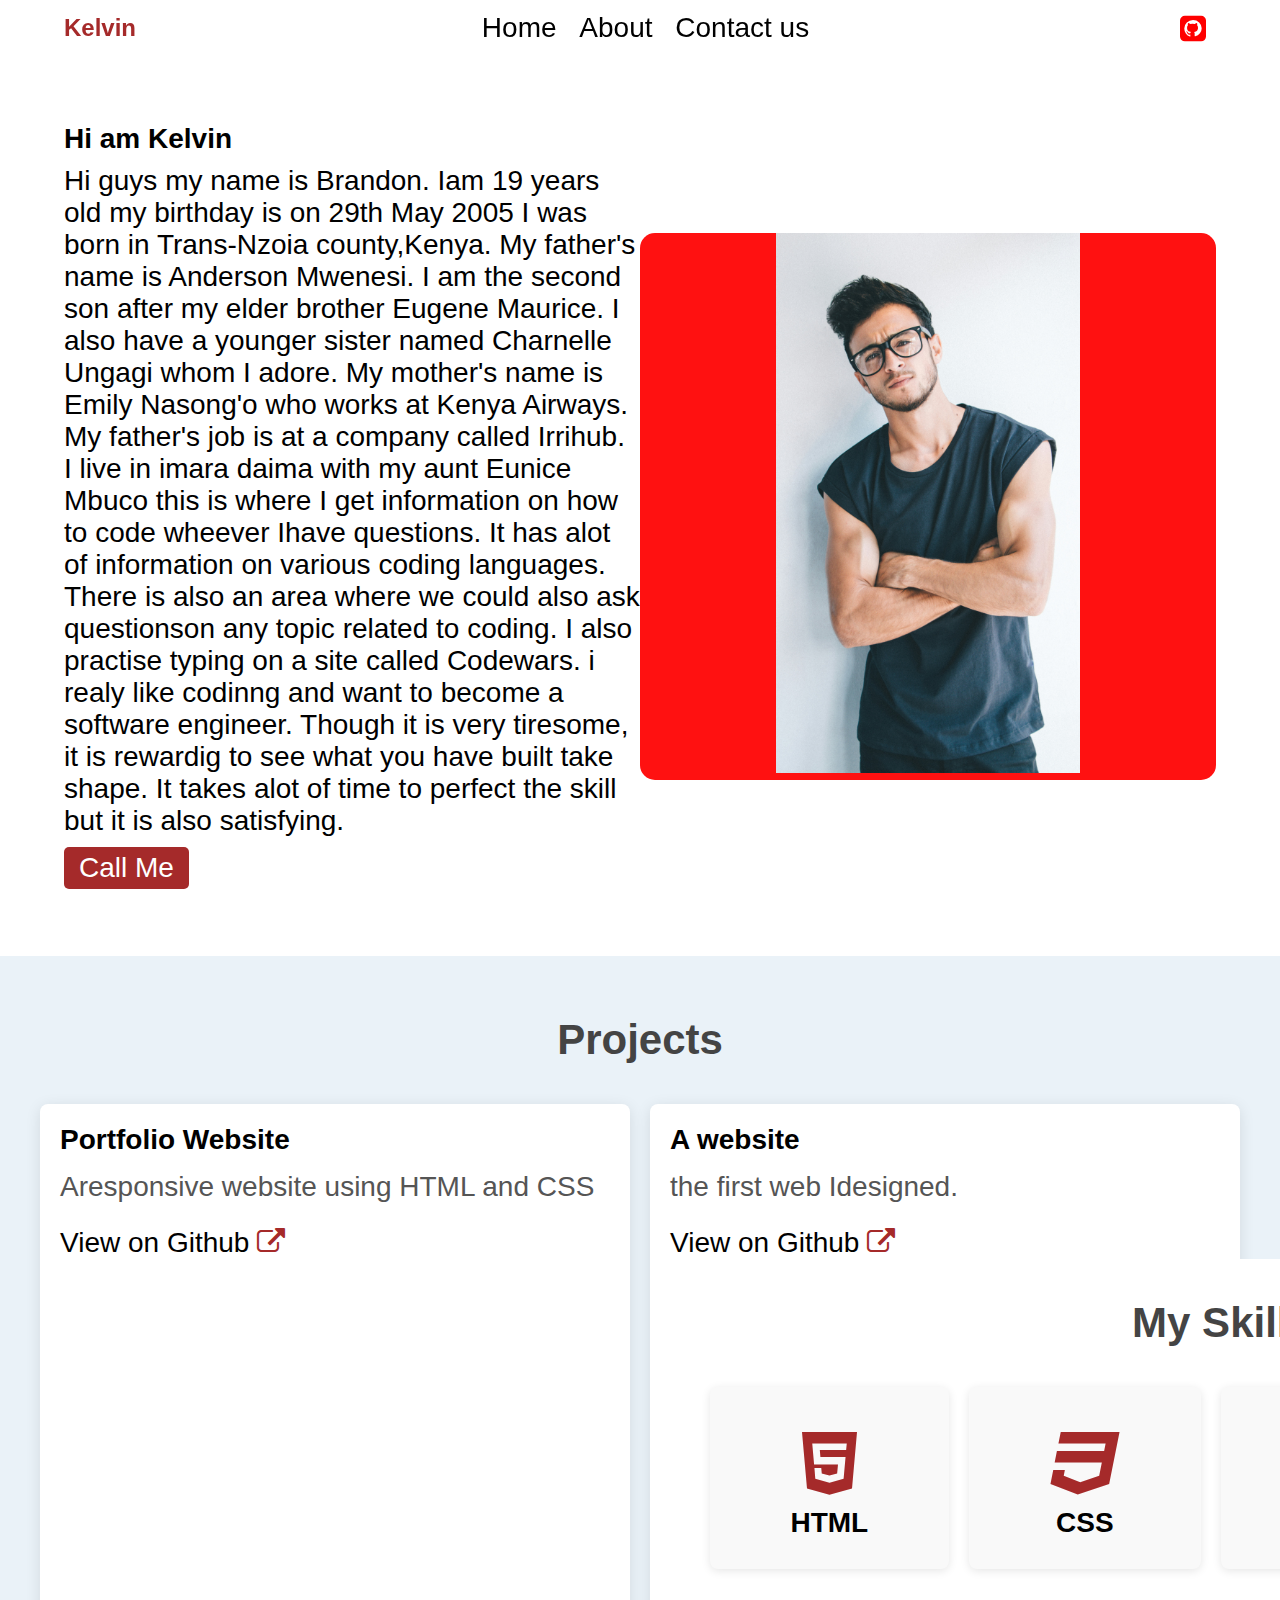
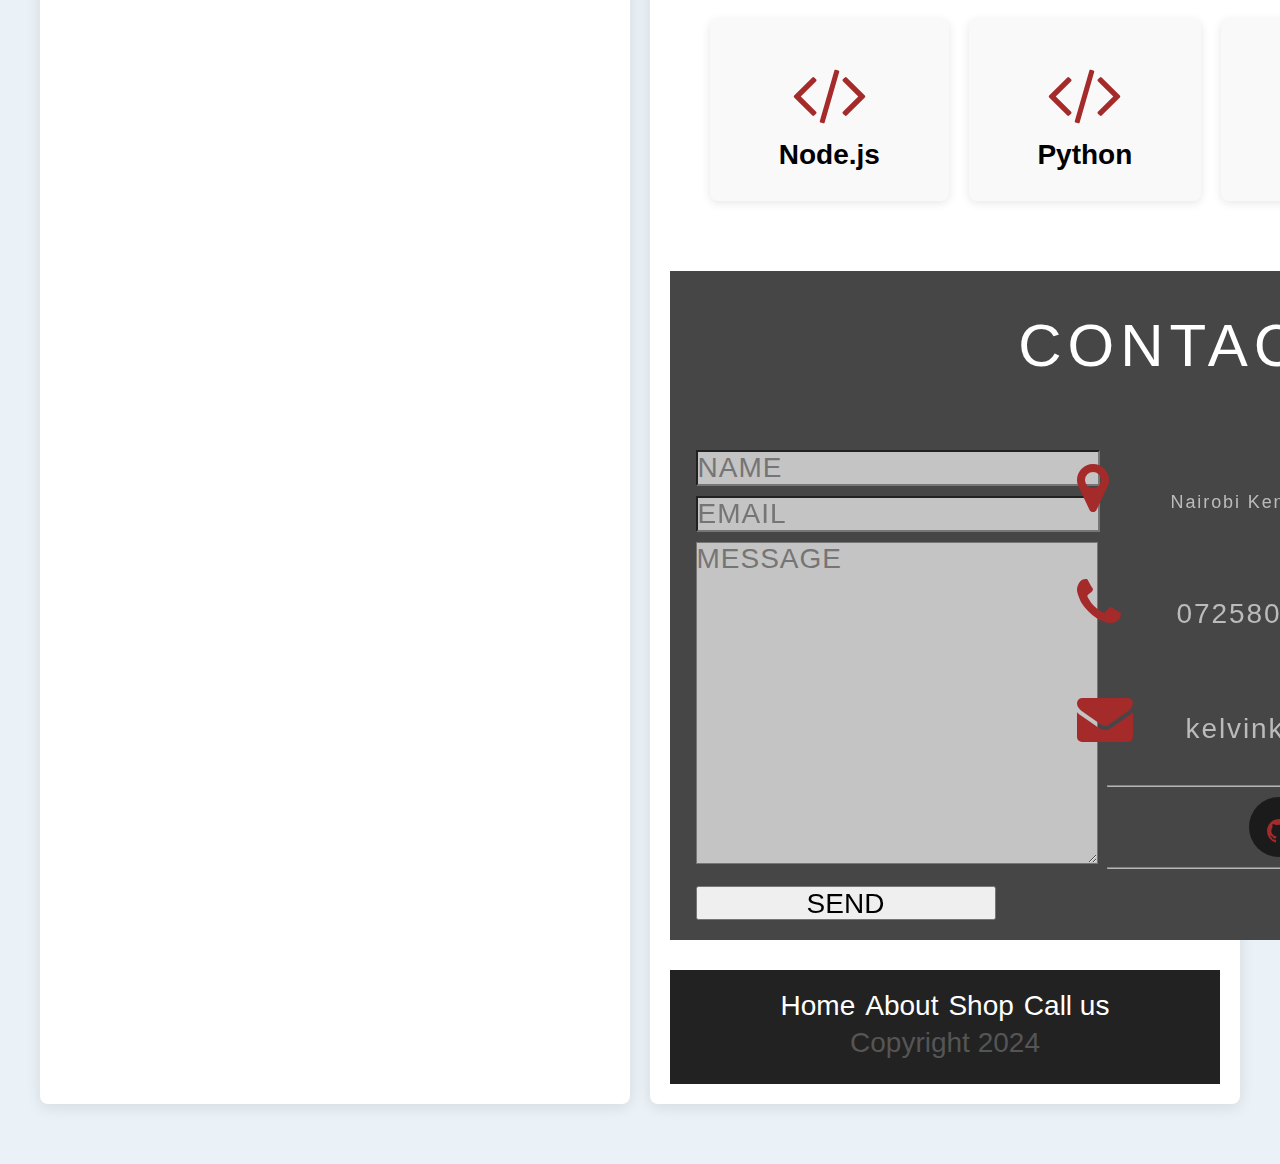
<file: index.html>
<!DOCTYPE html>
<html lang="en">
<head>
    <meta charset="UTF-8">
    <meta name="viewport" content="width=device-width, initial-scale=1.0">
    <title>Portfolio</title>
    <link rel="stylesheet" href="./style.css" >
    <link rel="stylesheet" href="https://cdnjs.cloudflare.com/ajax/libs/font-awesome/4.7.0/css/font-awesome.min.css" integrity="sha512-SfTiTlX6kk+qitfevl/7LibUOeJWlt9rbyDn92a1DqWOw9vWG2MFoays0sgObmWazO5BQPiFucnnEAjpAB+/Sw==" crossorigin="anonymous" referrerpolicy="no-referrer" />
</head>
<body>
<!-- Navbar -->
<section id="navbar">
    <h5>Kelvin</h5>
    <div>
        <a href="/" >Home</a>
        <a href="./about.html" >About</a>
        <a href="" >Contact us</a>
    </div>
    <div>
        <i class="fa fa-github-square" aria-hidden="true"></i>
    </div>

</section>


<!-- Landing -->
<div class="landing">
    <div>
        <h5>Hi am Kelvin</h5>
        <p>Hi guys my name is Brandon. Iam 19 years old my birthday is on 29th May 2005 I was born in Trans-Nzoia county,Kenya. My father's name is Anderson Mwenesi. I am the second son after my elder brother
          Eugene  Maurice. I also have a younger sister named Charnelle Ungagi whom I adore. My mother's name is Emily Nasong'o who works at Kenya Airways. My father's job is at a company called Irrihub. I live
          in imara daima with my aunt Eunice Mbuco this is where I get information on how to code wheever Ihave questions. It has alot of information on various coding languages. There is also an area where we could also ask questionson any topic
          related to coding. I also practise typing on a site called Codewars. i realy like codinng and want to become a software engineer. Though it is very tiresome, it is rewardig to see what you have built 
          take shape. It takes alot of time to perfect the skill but it is also satisfying.</p>
        <button>Call Me</button>
    </div>
    <div class="right">
        <img src="./images/mubariz-mehdizadeh-Py8F6-hRn5o-unsplash.jpg" alt="me" />
    </div>
</div>

  <!-- Projects Section -->
  <section id="projects" class="projects-section">
    <h2 class="section-title">Projects</h2>
    <div class="projects-grid">
      <div class="project-item">
        <h3>Portfolio Website</h3>
        <p>Aresponsive website using HTML and CSS</p>
        <div>
            <span>View on Github</span>
            <i class="fa fa-external-link" aria-hidden="true"></i>
        </div>
    </div>
      <div class="project-item">
        <h3>A website</h3>
        <p>the first web Idesigned.</p>
        <div>
            <span>View on Github</span>
            <i class="fa fa-external-link" aria-hidden="true"></i>
        </div> 
        <div>
        <section>
              <section>






<!-- skills section -->
<section id="skills" class="skills-section">
    <h2 class="section-title">My Skills</h2>
    <div class="skills-grid">
      <div class="skill">
        <i class="fa fa-html5" aria-hidden="true"></i>
        <h3>HTML</h3>
      </div>
      <div class="skill">
        <i class="fa fa-css3" aria-hidden="true"></i>
        <h3>CSS</h3>
      </div>
      <div class="skill">
        <i class="fa fa-jsfiddle" aria-hidden="true"></i>
        <h3>JavaScript</h3>
      </div>
      <div class="skill">
        <i class="fa fa-codepen" aria-hidden="true"></i>
        <h3>React</h3>
      </div>
      <div class="skill">
        <i class="fa fa-code" aria-hidden="true"></i>
        <h3>Node.js</h3>
      </div>
      <div class="skill">
        <i class="fa fa-code" aria-hidden="true"></i>
        <h3>Python</h3>
      </div>
      <div class="skill">
        <i class="fa fa-code" aria-hidden="true"></i>
        <h3>Django</h3>
      </div>
      <div class="skill">
        <i class="fa fa-git" aria-hidden="true"></i>
        <h3>Git</h3>
      </div>
    </div>
  </section>




<!-- contact us -->
<section id="contact">
  
    <h1 class="section-header">Contact</h1>
    
    <div class="contact-wrapper">
    
    <!-- Left contact page --> 
      <form id="contact-form" class="form-horizontal" role="form">
         
        <div class="form-group">
          <div class="col-sm-12">
            <input type="text" class="form-control" id="name" placeholder="NAME" name="name" value="" required>
          </div>
        </div>
  
        <div class="form-group">
          <div class="col-sm-12">
            <input type="email" class="form-control" id="email" placeholder="EMAIL" name="email" value="" required>
          </div>
        </div>
  
        <textarea class="form-control" rows="10" placeholder="MESSAGE" name="message" required></textarea>
        
        <button class="send-button" id="submit" type="submit" value="SEND">
          <!-- <div class="alt-send-button">
            <i class="fa fa-paper-plane"></i><span class="send-text">SEND</span>
          </div> -->
          SEND
        
        </button>
        
      </form>
      
    <!-- Right contact page --> 
      
        <div class="direct-contact-container">
  
          <ul class="contact-list">
            <li class="list-item"><i class="fa fa-map-marker fa-2x"><span class="contact-text place">Nairobi Kenya</span></i></li>
            
            <li class="list-item"><i class="fa fa-phone fa-2x"><span class="contact-text phone"><a href="tel:1-212-555-5555" title="Give me a call">0725801772</a></span></i></li>
            
            <li class="list-item"><i class="fa fa-envelope fa-2x"><span class="contact-text gmail"><a href="mailto:#" title="Send me an email">kelvinkipchumba002@gmail.com</a></span></i></li>
            
          </ul>
  
          <hr>
          <ul class="social-media-list">
            <li><a href="#" target="_blank" class="contact-icon">
              <i class="fa fa-github" aria-hidden="true"></i></a>
            </li>
            <li><a href="#" target="_blank" class="contact-icon">
              <i class="fa fa-codepen" aria-hidden="true"></i></a>
            </li>
            <li><a href="#" target="_blank" class="contact-icon">
              <i class="fa fa-twitter" aria-hidden="true"></i></a>
            </li>
            <li><a href="#" target="_blank" class="contact-icon">
              <i class="fa fa-instagram" aria-hidden="true"></i></a>
            </li>       
          </ul>
          <hr>
    
        </div>
      
    </div>
    
  </section>  
    
    

<!-- footer -->
<section class="footer">
    <div>
        <a href="">Home</a>
        <a href="">About</a>
        <a href="">Shop</a>
        <a href="">Call us</a>
    </div>
    <p>Copyright 2024</p>
    
</section>
    
</body>
</html>
</file>
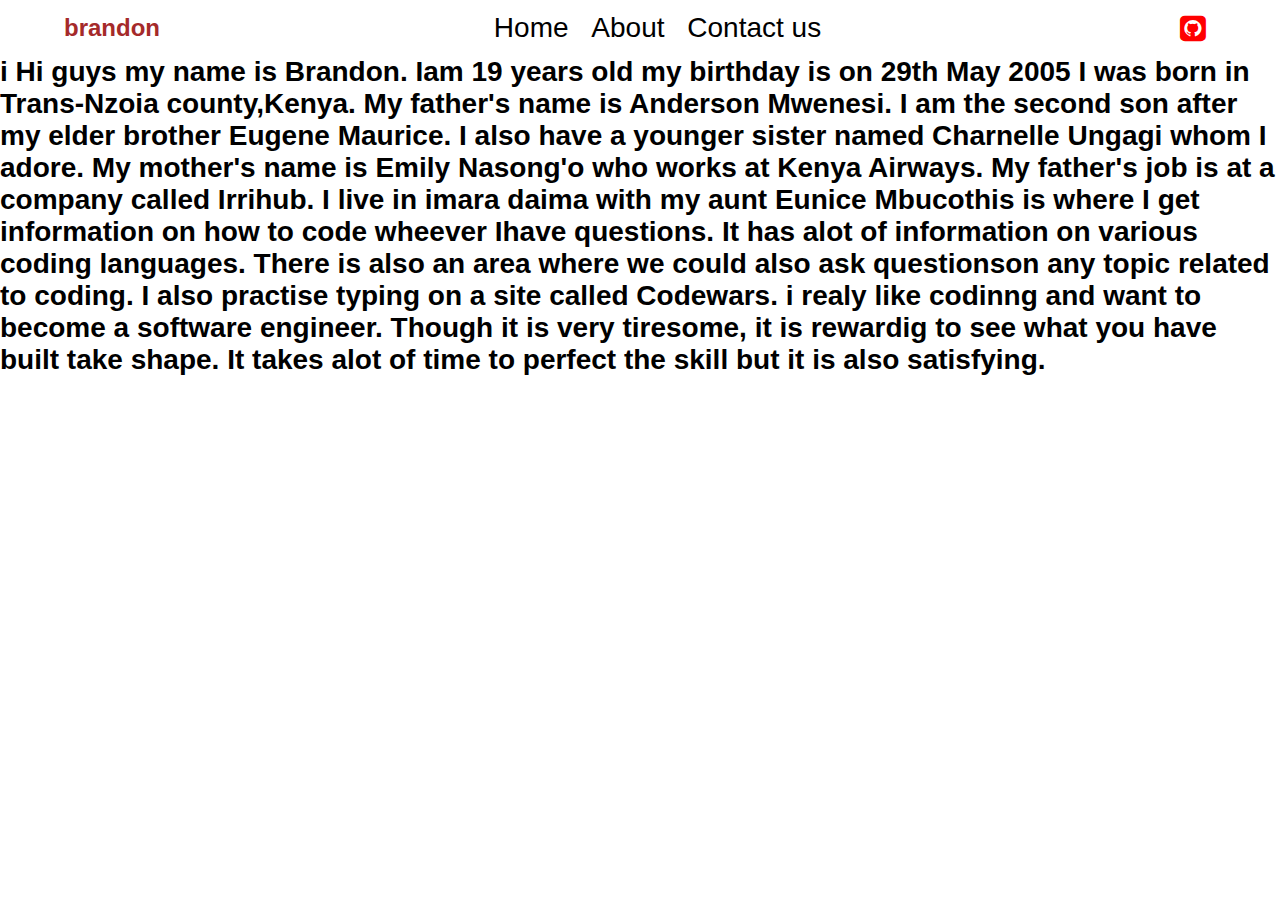
<file: about.html>
<!DOCTYPE html>
<html lang="en">
<head>
    <meta charset="UTF-8">
    <meta name="viewport" content="width=device-width, initial-scale=1.0">
    <title>Portfolio</title>
    <link rel="stylesheet" href="./style.css" >
    <link rel="stylesheet" href="https://cdnjs.cloudflare.com/ajax/libs/font-awesome/4.7.0/css/font-awesome.min.css" integrity="sha512-SfTiTlX6kk+qitfevl/7LibUOeJWlt9rbyDn92a1DqWOw9vWG2MFoays0sgObmWazO5BQPiFucnnEAjpAB+/Sw==" crossorigin="anonymous" referrerpolicy="no-referrer" />
</head>
<body>
<!-- Navbar -->
<section id="navbar">
    <h5>brandon</h5>
    <div>
        <a href="/" >Home</a>
        <a href="./about.html" >About</a>
        <a href="" >Contact us</a>
    </div>
    <div>
        <i class="fa fa-github-square" aria-hidden="true"></i>
    </div>
</section>

<h3>i Hi guys my name is Brandon. Iam 19 years old my birthday is on 29th May 2005 I was born in Trans-Nzoia county,Kenya. My father's name is Anderson Mwenesi. I am the second son after my elder brother
    Eugene  Maurice. I also have a younger sister named Charnelle Ungagi whom I adore. My mother's name is Emily Nasong'o who works at Kenya Airways. My father's job is at a company called Irrihub. I live
    in imara daima with my aunt Eunice Mbucothis is where I get information on how to code wheever Ihave questions. It has alot of information on various coding languages. There is also an area where we could also ask questionson any topic
    related to coding. I also practise typing on a site called Codewars. i realy like codinng and want to become a software engineer. Though it is very tiresome, it is rewardig to see what you have built 
    take shape. It takes alot of time to perfect the skill but it is also satisfying.</h3>

</body>
</html>
</file>
<file: style.css>
*{
    padding: 0;
    margin: 0;
    font-size: 28px;
    font-family: Verdana, Geneva, Tahoma, sans-serif;
}
a{
  text-decoration: none;
  color: black;
}

/* Navbar */
#navbar{
padding: 10px;
width: 90vw;
margin:auto;
top: 0;
display: flex;
flex-direction: row;
justify-content: space-between;
align-items: center;
position: sticky;
}

#navbar h5{
    display: block;
    font-size: 24px;
    font-family:'Lucida Sans', 'Lucida Sans Regular', 'Lucida Grande', 'Lucida Sans Unicode', Geneva, Verdana, sans-serif;
    font-weight:bold;
    color: brown;
}

#navbar div a
{
    font-family: Arial, Helvetica, sans-serif;
    margin-right:15px;
}

#navbar div a:hover{
 color: rgb(255, 0, 0);
}

#navbar div i{
    padding: 3px 10px;
    color: rgb(255, 0, 0);
    border:none;
    font-size: 30px;
    border-radius: 10px;
}

/* landing */
.landing
{
    display: grid;
    grid-template-columns: auto auto;
    height: 100vh;
    width: 90vw;
    margin: auto;
    align-items: center;
    justify-content: space-around;
}
.landing div{
    width: 45vw;
}
.landing .right{
    border-radius: 15px;
    text-align: center;
    background-color: rgb(255, 17, 17);
}
.landing p{
    margin-top: 10px;
    margin-bottom: 10px;
}

.landing button{
    border: none;
    background-color: brown;
    border-radius: 5px;
    color: white;
    padding: 5px 15px;
}
.landing button:hover{
background-color: rgb(245, 0, 0);
cursor: pointer;
}

.landing img{
    height: 60vh;
}


/* skillssecion */
.skills-section {
    width: 80vw;
    margin: auto;
    padding: 40px;
    text-align: center;
    background-color: #fff;
  }
  
  .section-title {
    font-size: 1rem;
    margin-bottom: 20px;
    color: #444;
  }
  
  .skills-grid {
    display: grid;
    grid-template-columns: auto auto auto auto;
    /* repeat(auto-fit, minmax(150px, 1fr)); */
    gap: 20px;
  }
  
  .skill {
    background-color: #f9f9f9;
    border-radius: 8px;
    font-family: Arial, Helvetica, sans-serif;
    padding: 20px;
    box-shadow: 0 2px 10px rgba(0, 0, 0, 0.1);
    transition: transform 0.3s ease;
    margin-bottom: 30px;
  }
  .skill i{
    color: brown;
    font-size: 70px;
    margin-bottom: 10px;
  }
  .skill h3 {
    font-size: 1rem;
    margin-bottom: 0;
  }
  
  .skill:hover {
    transform: translateY(-10px);
    background-color: #eee;
    
  }
  
/* --------------Education background------------------ */
.section-title {
    font-size: 1.5rem;
    text-align: center;
    margin-bottom: 40px;
    color: #444;
  }
  
  /* Education Section */
  .education-section {
    padding: 60px 40px;
    background-color: #fefefe;
  }
  
  .education-timeline {
    display: flex;
    flex-direction: column;
    gap: 40px;
    max-width: 800px;
    margin: 0 auto;
  }
  
  .education-item {
    background-color: #f9f9f9;
    border-left: 5px solid #4CAF50;
    padding: 20px;
    border-radius: 8px;
    box-shadow: 0 3px 10px rgba(0, 0, 0, 0.1);
  }
  
  .education-item h3 {
    font-size: 1rem;
    margin-bottom: 5px;
  }
  
  .institution {
    font-style: italic;
    color: #666;
  }
  
  .year {
    font-size: 0.9rem;
    color: #888;
  }
  
  .education-item p {
    margin-top: 10px;
    line-height: 1.6;
    color: #555;
  }
  
  /* Projects Section */
  .projects-section {
    padding: 60px 40px;
    background-color: #eaf2f8;
  }
  
  .projects-grid {
    display: grid;
    grid-template-columns: repeat(auto-fit, minmax(250px, 1fr));
    gap: 20px;
    max-width: 1200px;
    margin: 0 auto;
  }
  
  .project-item {
    background-color: #ffffff;
    padding: 20px;
    border-radius: 8px;
    box-shadow: 0 3px 15px rgba(0, 0, 0, 0.1);
    transition: transform 0.3s ease;
  }
  .project-item i{
    color: brown;
    margin-top: 20px;
  }
  .project-item:hover {
    transform: translateY(-10px);
    box-shadow: 0 5px 20px rgba(0, 0, 0, 0.2);
  }
  
  .project-item h3 {
    font-size: 1rem;
    margin-bottom: 10px;
  }
  
  .project-item p {
    color: #555;
    line-height: 1.5;
  }
  


  /* --------------Contact us--------------- */
  #contact {
    width: 80vw;
    min-height: 60vh;
    margin: auto;
    background-color: #464646;
    margin-bottom: 30px;
  }
  
  .section-header {
    text-align: center;
    margin: 0 auto;
    padding: 40px 0;
    font: 300 60px 'Oswald', sans-serif;
    color: #fff;
    text-transform: uppercase;
    letter-spacing: 6px;
  }
  
  .contact-wrapper {
    display: grid;
    grid-template-columns: auto auto;
    flex-direction: row;
    justify-content: space-around;
    margin: 0 auto;
    padding: 20px;
    position: relative;

  }
  
  /* Left contact page */
  .form-horizontal {
    /*float: left;*/
    max-width: 400px;
    font-family: 'Lato';
    font-weight: 400;
  }
  
  .form-control, 
  textarea {
    width: 400px;
    background-color: #c5c4c4;
    color: #fff;
    letter-spacing: 1px;
    margin-top: 10px;
  }
  
  .send-button {
    margin-top: 15px;
    height: 34px;
    width: 300px;
    overflow: hidden;
    transition: all .2s ease-in-out;
  }
  
  .send-button:hover{
   cursor: pointer;

  }
  
  .send-text {
    display: block;
    margin-top: 10px;
    font: 700 12px 'Lato', sans-serif;
    letter-spacing: 2px;
  }
  

  /* Begin Right Contact Page */  
  /* Location, Phone, Email Section */
  .contact-list {
    list-style-type: none;
    margin-left: -30px;
    padding-right: 20px;
  }
  
  .list-item {
    line-height: 4;
    color: #aaa;
  }
  
  .contact-text {
    font: 300 18px 'Lato', sans-serif;
    letter-spacing: 1.9px;
    color: #bbb;
  }
  
  .place {
    margin-left: 62px;
  }
  
  .phone {
    margin-left: 56px;
  }
  
  .gmail {
    margin-left: 53px;
  }
  
  .contact-text a {
    color: #bbb;
    text-decoration: none;
    transition-duration: 0.2s;
  }
  
  .contact-text a:hover {
    color: #fff;
    text-decoration: none;
  }
  
  
  .social-media-list {
    position: relative;
    font-size: 22px;
    text-align: center;
    margin: 0 auto;
    padding: 0;
  }
  
  .social-media-list li a {
    color: #fff;
  }
  
  .social-media-list li {
    position: relative; 
    display: inline-block;
    height: 60px;
    width: 60px;
    margin: 10px 3px;
    line-height: 60px;
    border-radius: 50%;
    color: #fff;
    background-color: rgb(27,27,27);
    cursor: pointer; 
    transition: all .2s ease-in-out;
  }
  
  */
  
  .social-media-list li:hover {
    background-color: #fff; 
  }
  
  .social-media-list li:hover a {
    color: #000;
  }
  

  
  hr {
    border-color: rgba(255,255,255,.6);
  }




/* footer */
.footer{
    background-color: rgb(34, 34, 34);
    color: white;
    padding: 20px;
    text-align: center;
}

.footer div{
    display: flex;
    flex-direction: row;
    justify-content: center;
    gap:10px;
}

.footer a{
    color: white;
}

.footer a:hover{
    color: rgb(255, 0, 0);
}
</file>
